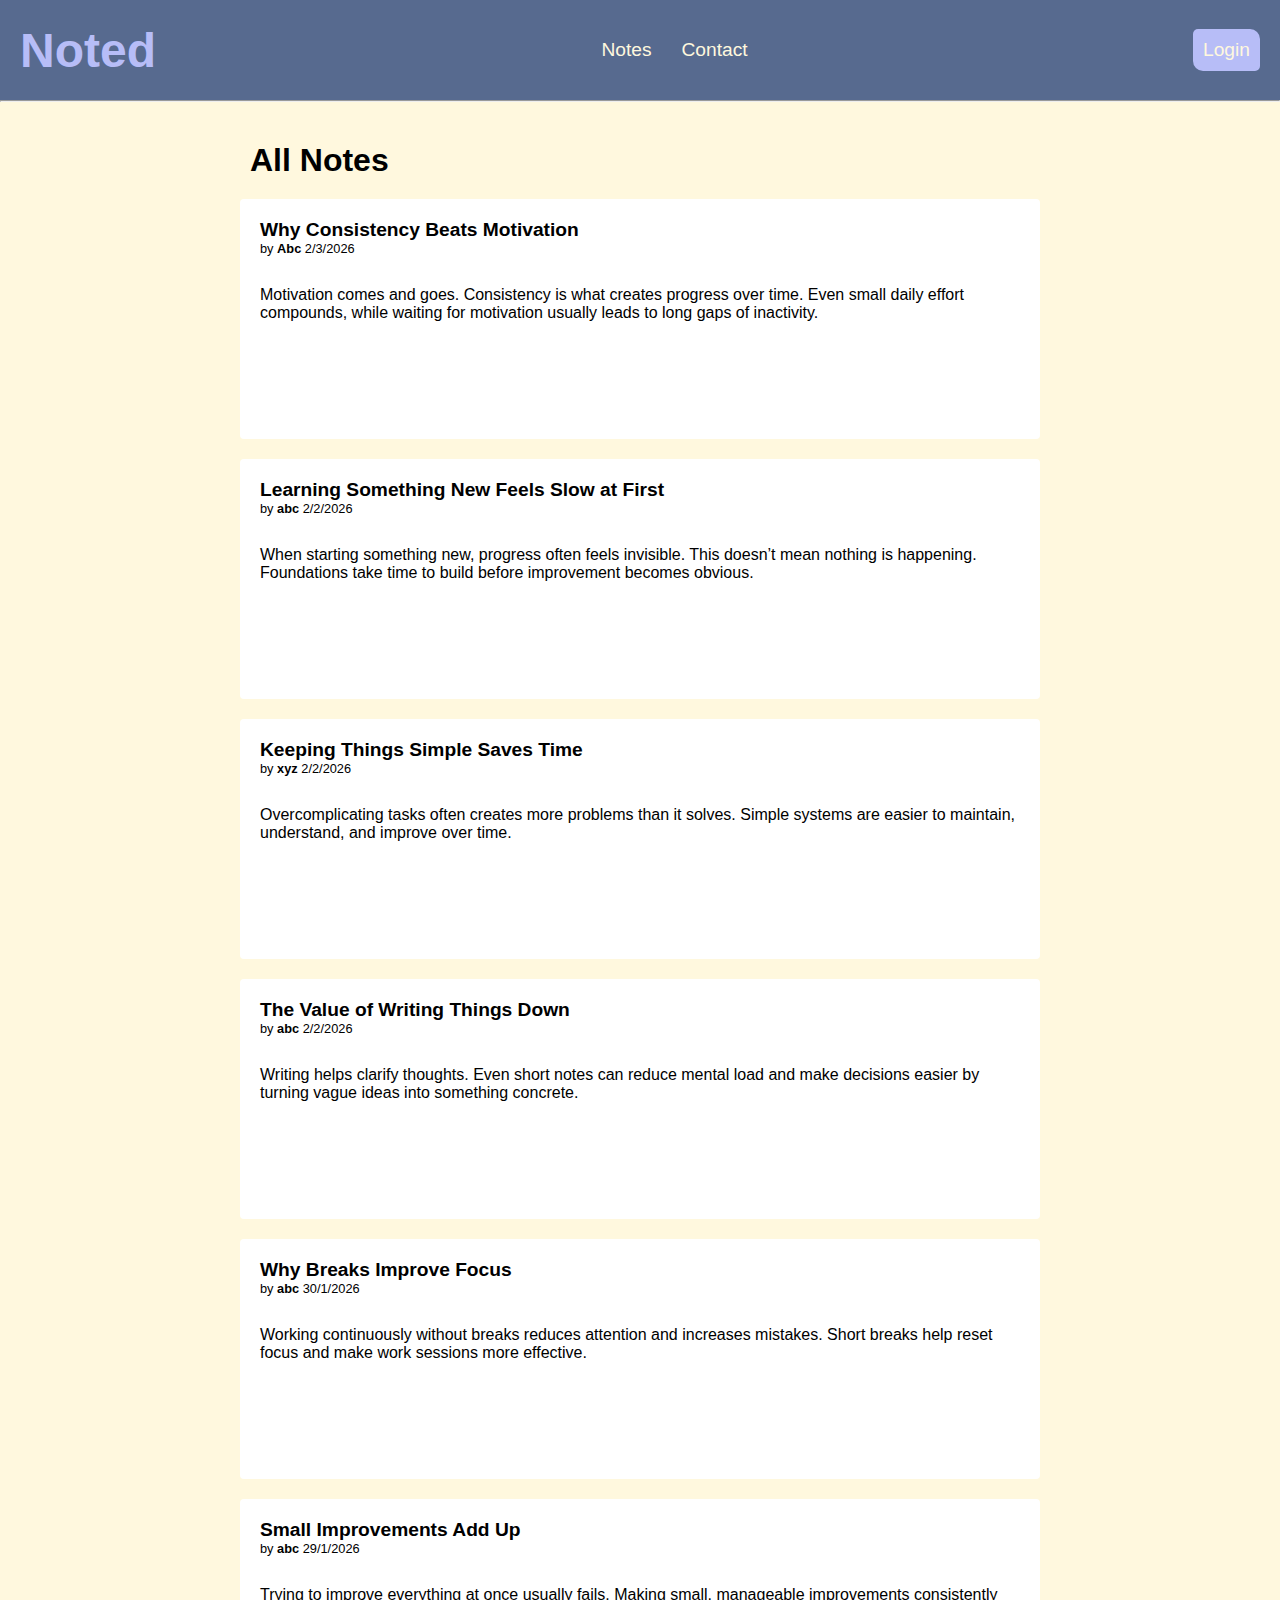
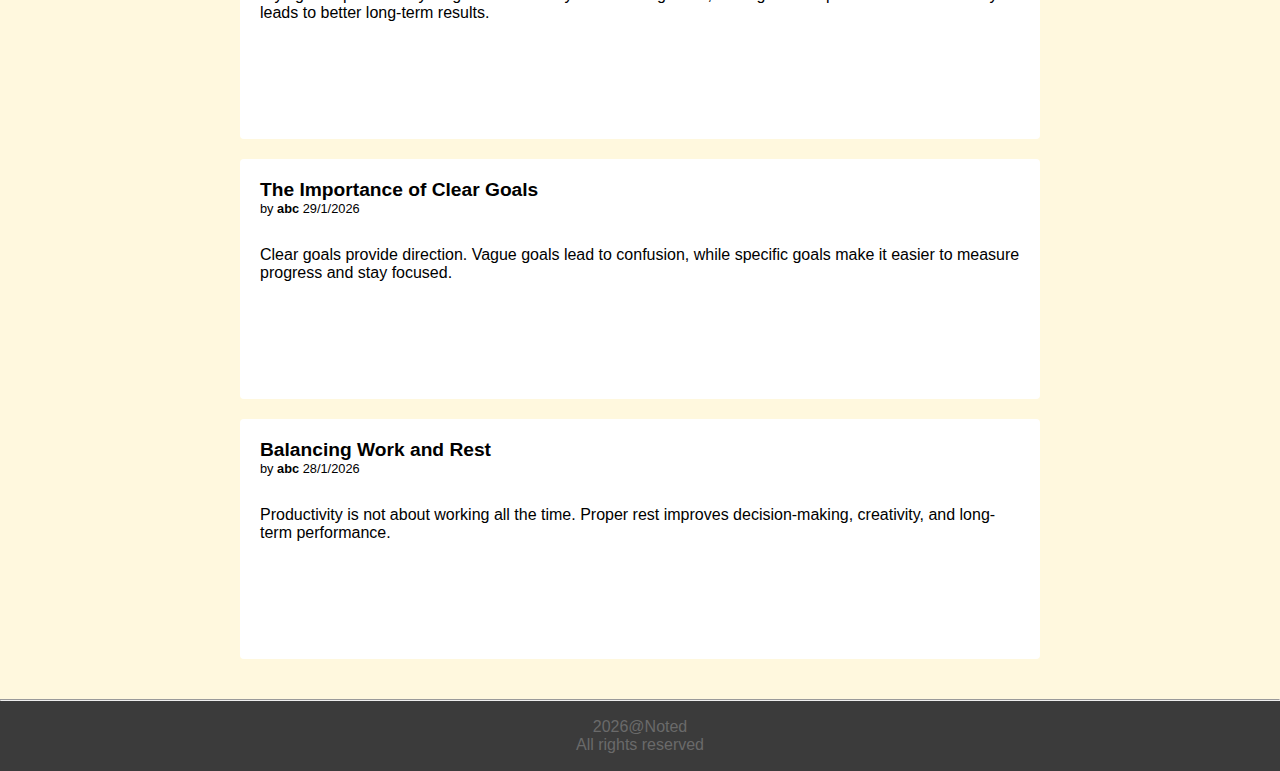
<file: index.html>
<!doctype html>
<html>

	<head> 
	  <meta charset="UTF-8">
		<title> Noted </title>
<link rel="stylesheet" href="styles.css">
	</head>

	<body >
		<header>
	
	<a href="#" class="logo"><h1>Noted</h1></a>
		
		<nav>
		
		<a href="#Notes">Notes</a>
		<a href="contact.html">Contact</a>
		</nav>
		 <div class="auth-links">
    <a href="login.html">Login</a>
  
  </div>
		</header>
			<hr>
		<main id="Notes">
		<section>
		<h2> All Notes</h2>
		<article>
			<h3> Why Consistency Beats Motivation</h3> 
			<p> by <strong>Abc </strong>2/3/2026</p>
			<p id="article"> Motivation comes and goes. Consistency is what creates progress over time. Even small daily effort compounds, while waiting for motivation usually leads to long gaps of inactivity.
			</p>
			</article>	
		<article>
			<h3> Learning Something New Feels Slow at First</h3> 
			<p> by <strong>abc </strong>2/2/2026</p>
			<p id="article"> When starting something new, progress often feels invisible. This doesn’t mean nothing is happening. Foundations take time to build before improvement becomes obvious.

			</p>
			</article>	
			<article>
			<h3> Keeping Things Simple Saves Time</h3> 
			<p> by <strong>xyz </strong>2/2/2026</p>
			<p id="article"> Overcomplicating tasks often creates more problems than it solves. Simple systems are easier to maintain, understand, and improve over time.

			</p>
			</article>	
			<article>
			<h3> The Value of Writing Things Down</h3> 
			<p> by <strong>abc </strong>2/2/2026</p>
			<p id="article"> Writing helps clarify thoughts. Even short notes can reduce mental load and make decisions easier by turning vague ideas into something concrete.

			</p>
			</article>	
			<article>
			<h3> Why Breaks Improve Focus</h3> 
			<p> by <strong>abc </strong>30/1/2026</p>
			<p id="article"> Working continuously without breaks reduces attention and increases mistakes. Short breaks help reset focus and make work sessions more effective.
			</p>
			</article>	

				 
			<article>
			<h3> Small Improvements Add Up</h3> 
			<p> by <strong>abc </strong>29/1/2026</p>
			<p id="article"> Trying to improve everything at once usually fails. Making small, manageable improvements consistently leads to better long-term results.</p>
			</article>	

				<article>
			<h3> The Importance of Clear Goals</h3> 
			<p> by <strong>abc </strong>29/1/2026</p>
			<p id="article"> Clear goals provide direction. Vague goals lead to confusion, while specific goals make it easier to measure progress and stay focused.</article>	
			
				<article>
			<h3> Balancing Work and Rest</h3> 
			<p> by <strong>abc </strong>28/1/2026</p>
			<p id="article"> Productivity is not about working all the time. Proper rest improves decision-making, creativity, and long-term performance.

			</p>
			</article>	
			</section>
		</main>
		
			<hr>
		<footer	>

		<p> 2026@Noted</p>
		<p> All rights reserved</p>
		</footer>
			
		
	</body>
</html>
</file>
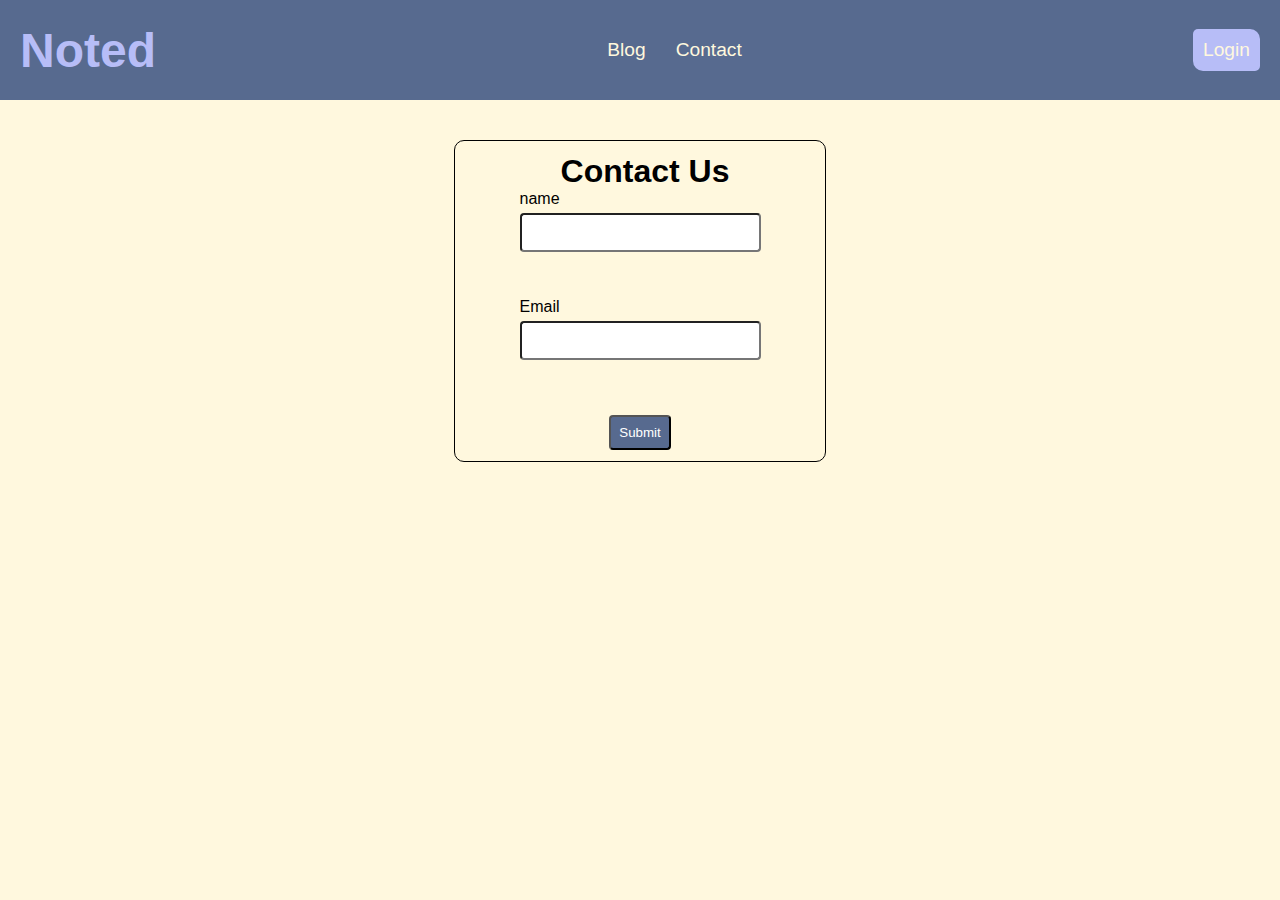
<file: contact.html>
<!doctype html>	
<html lang="en">
	<head>
	  <meta charset="UTF-8">
		<title>Noted Contact us</title>
			 
  <link rel="stylesheet" href="styles.css">
	</head>
	
	<body>
		<header>
	
	<a href="index.html" class="logo"><h1>Noted</h1></a>
		
		<nav>
		 
		<a href="index.html#blog">Blog</a>
		<a href="#">Contact</a>
		</nav>
			 
		 <div class="auth-links">
    <a href="login.html">Login</a>
		
			</header>	
		<section id="contact">
				<h2>Contact Us</h2>
					<form>
					<label for="name">name</label>
					<input id="name" type="text" name="name"> <br><br>
					<label for="email">Email</label>
					<input id="email" type="email" name="email"> <br><br>

					<button type="submit">Submit</button>
					</form>
					</section>
		</body>
		</html>
</file>
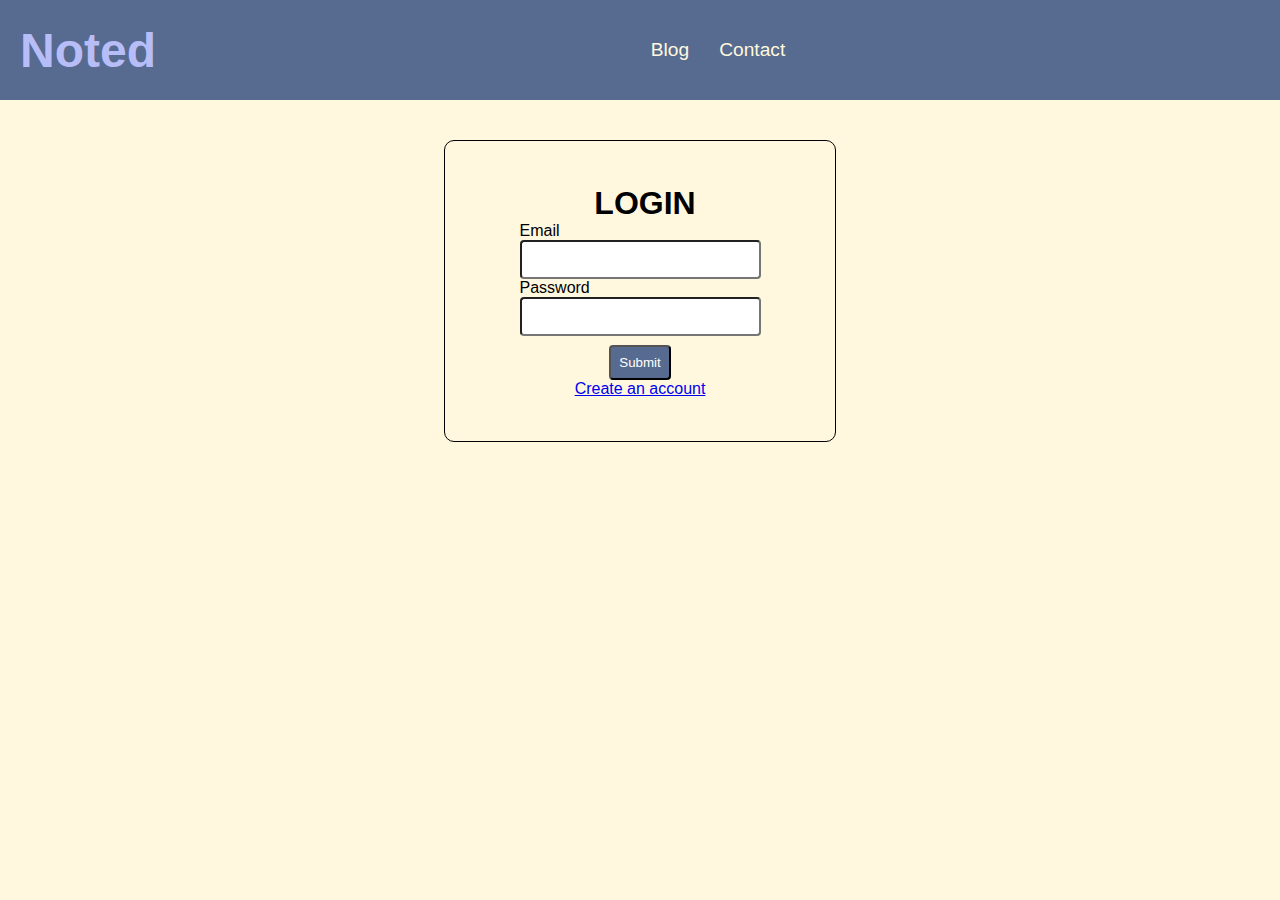
<file: login.html>
<!doctype html>
<html lang="en">
<head>
  <meta charset="UTF-8">
	<title>Noted Login</title>
	<link rel="stylesheet" href="styles.css">
	</head>
	
	
	<body>
		<header>
	
	<a href="index.html" class="logo"><h1>Noted</h1></a>
		
		<nav>
		 
		<a href="index.html#blog">Blog</a>
		<a href="contact.html">Contact</a>
		</nav>
		<div></div>
					</header>
				<section id="login">
				<h2>LOGIN</h2>
				<form>
				
					<label for="email">Email</label>
					<input name="email" type="email" id="email" required> 
					<label for="password">Password</label>
					<input name="password" type="password" id="password" required> 
					
					
					<button type="submit">Submit</button>
					</form>
					<a href="signup.html">Create an account</a>
				</section>
</header>
</body>
</html>
</file>
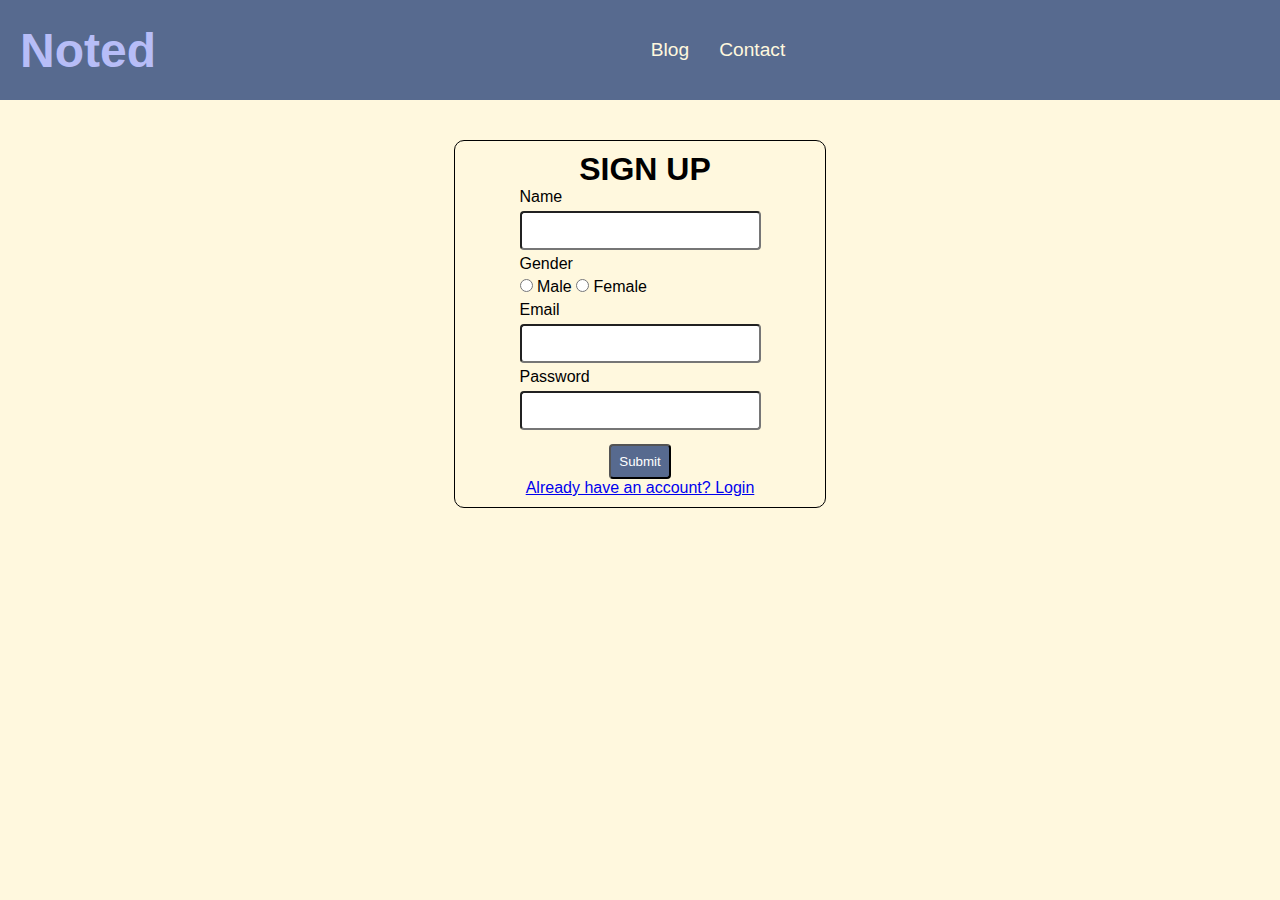
<file: signup.html>
<!doctype html>
<html lang="en">
<head>
	  <meta charset="UTF-8">

	<title>Noted SignUp</title>
	<link rel="stylesheet" href="styles.css">
	</head>

	
	<body>
		<header>
	
	<a href="index.html" class="logo"><h1>Noted</h1></a>
		
		<nav>
		 
		<a href="index.html#blog">Blog</a>
		<a href="contact.html">Contact</a>
		</nav>
		<div></div>
					</header>

			<section id="signup">
				<h2>SIGN UP</h2>
				<form>
					<label for="name">Name</label>
					<input name="name" type="text" id="name" required> 
					
					<label for="gender">Gender</label>
					 <div class="radio-group">
    <label>
      <input type="radio" name="gender" value="male">
      Male
    </label>

    <label>
      <input type="radio" name="gender" value="female">
      Female
    </label>
  </div>
					<label for="email">Email</label>
					<input name="email" type="email" id="email" required> 
					<label for="password">Password</label>
					<input name="password" type="password" id="password" required> 
					
					
					<button type="submit">Submit</button>
					</form>
					<a href="login.html">Already have an account? Login</a>
				</section>
					
		</body>
		</html>
</file>
<file: styles.css>
*{
	margin:0;
	padding:0;
	
 }
 body{
	background-color: #FFF8DE;
	padding-top:100px;
	font-family:'Segoe UI', Tahoma, Geneva, Verdana, sans-serif;
 }
 header{
	min-height:100px;
	display:flex;
	justify-content:space-between;
	align-items: center;
	background-color:#576A8F;
	position:fixed;
	   top: 0;
  left: 0;
  width: 100%;
 }
 a.logo {
  text-decoration: none;
  color: inherit;
}
 h1{
	font-size:3rem;
	color: #B7BDF7;
	margin-left: 20px;
	
 }
nav{
	display: flex;
	gap:30px;
	
 }
 
 .auth-links{
	background-color: #B7BDF7;
	border-radius: 5px 10px;
	padding:10px;
	margin-right:20px;
 }
.auth-links a ,  nav a{
		text-decoration: none;
		color:#FFF8DE;
		font-size:1.2rem;
		
}

nav a:hover , .auth-links a:hover{
	 
		color:#8188cf;
		text-shadow: 0 0 10px #8188cf;
		
}

h2{
	font-size:2rem;
	margin-left:10px;
}
section {
  max-width: 800px;
  margin: 40px auto;
  padding: 0 20px;
}

article{

	background-color: white;
	border-radius: 4px;
	margin: 20px 0px;
	padding:20px;
	height: 200px;
	 
}
#article{
	margin-top: 30px;
}
article h3{
	font-size:1.2rem;
	
}
article p{
	font-size:0.8rem;
}
footer{
	background-color: rgb(59, 59, 59);
	color: rgb(106, 106, 106);
	min-height: 70px;
	display: flex;
	flex-direction: column;
	justify-content: center;
	align-items: center;
}
#article{
	font-size:1rem;
}

#login{
	display: flex;
   flex-direction: column;
	align-items: center;
	justify-content: center;
	border: 1px solid black;
	border-radius: 10px;
	max-width:350px;
	min-height:300px;
}
#login form{
	display: flex;
	flex-direction: column;
	justify-content: center;

}
#login form input
 {
	padding:10px 30px;
	border-radius: 4px;
 }
#login form  button{
	margin-top: 9px;
	max-width: 100px;
	padding:8px  ;
	border-radius: 4px;
	 align-self: center;
	 background-color: #576A8F;
	 color:white;
}

#login form  button:hover{
	color:#8188cf;
		text-shadow: 0 0 10px #8188cf;
}

#signup{
	display: flex;
   flex-direction: column;
	align-items: center;
	justify-content: center;
	border: 1px solid black;
	border-radius: 10px;
	max-width:350px;
	min-height:300px;
	padding:10px
}
#signup form{
	display: flex;
	flex-direction: column;
	justify-content: center;
	gap:5px;
	
}
#signup form input
 {
	padding:10px 30px;
	border-radius: 4px;
	
 }
#signup form  button{
	margin-top: 9px;
	max-width: 100px;
	padding:8px  ;
	border-radius: 4px;
	 align-self: center;
	 background-color: #576A8F;
	 color:white;
	 
}

#signup form  button:hover{
	color:#8188cf;
		text-shadow: 0 0 10px #8188cf;
} 


#contact{
	display: flex;
   flex-direction: column;
	align-items: center;
	justify-content: center;
	border: 1px solid black;
	border-radius: 10px;
	max-width:350px;
	min-height:300px;
	padding:10px
}
#contact form{
	display: flex;
	flex-direction: column;
	justify-content: center;
	gap:5px;
	
}
#contact form input
 {
	padding:10px 30px;
	border-radius: 4px;
	
 }
#contact form  button{
	margin-top: 9px;
	max-width: 100px;
	padding:8px  ;
	border-radius: 4px;
	 align-self: center;
	 background-color: #576A8F;
	 color:white;
	 
}

#contact form  button:hover{
	color:#8188cf;
		text-shadow: 0 0 10px #8188cf;
}
</file>
